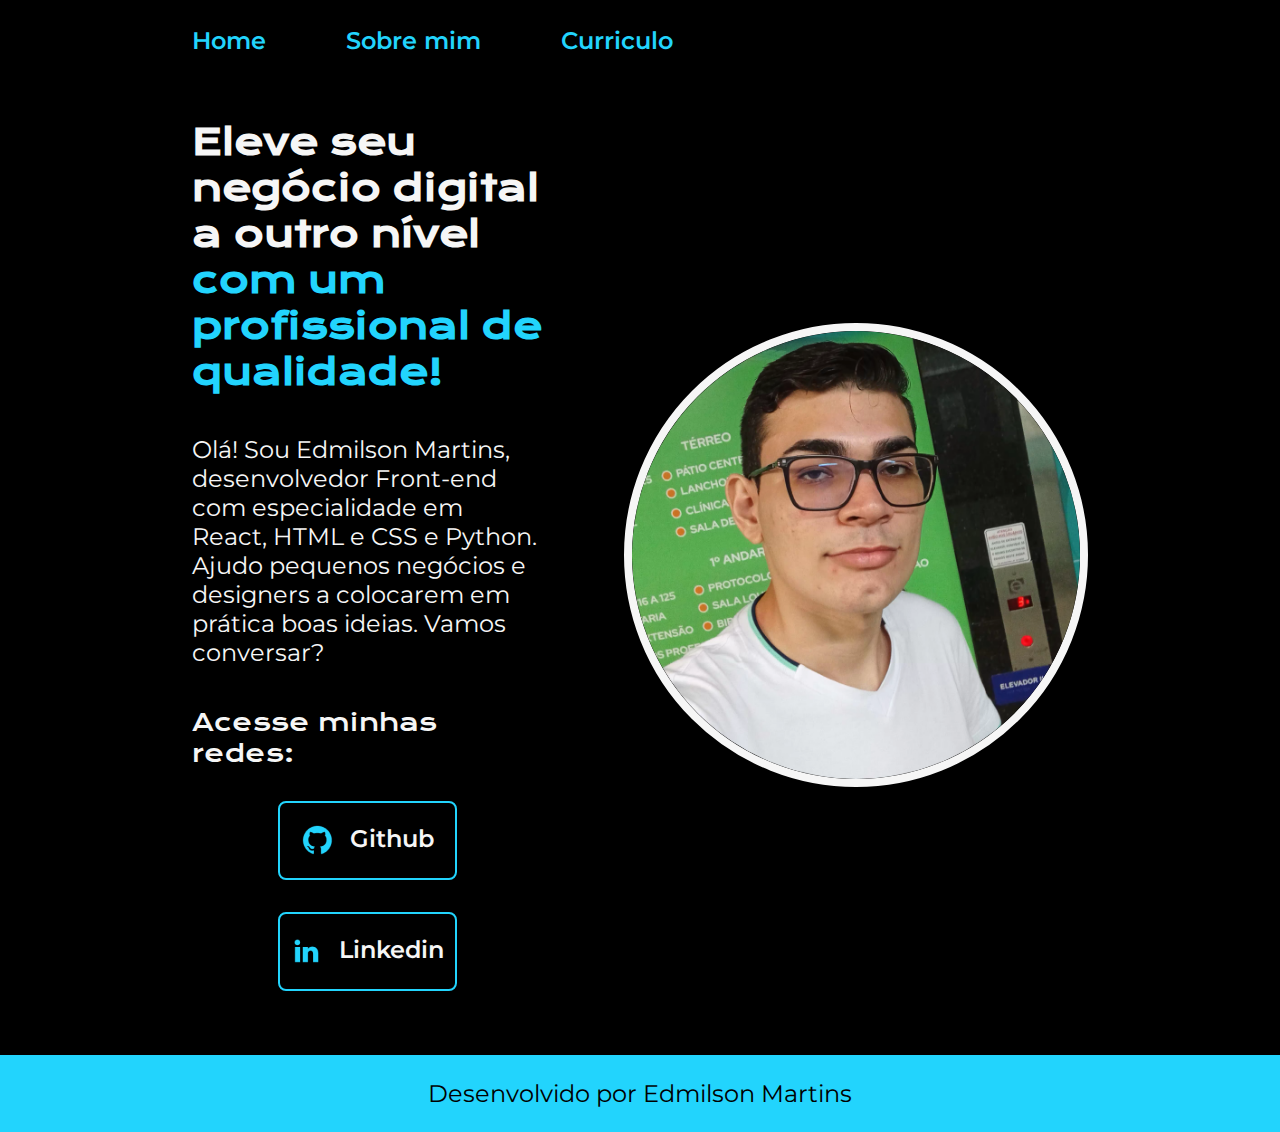
<file: index.html>
<!DOCTYPE html>
<html lang="pt-br">
<head>
    <meta charset="UTF-8">
    <meta http-equiv="X-UA-Compatible" content="IE=edge">
    <meta name="viewport" content="width=device-width, initial-scale=1.0">
    <title>Portifolio</title>
    <link rel="stylesheet" href="./styles/style.css">
</head>
<body>
    <header class="cabecalho">
        <nav class="cabecalho__menu">
            <a class="cabecalho__menu__link" href="index.html">Home</a>
            <a class="cabecalho__menu__link" href="about.html">Sobre mim</a>
            <a class="cabecalho__menu__link" href="curriculo.html">Curriculo</a>
        </nav>
    </header>
    <main class="apresentacao">
        <section class="apresentacao__conteudo">
            <h1 class="apresentacao__conteudo__titulo">Eleve seu negócio digital a outro nível <strong class="titulo-destaque">com um profissional de qualidade!</strong></h1>
            <p class="apresentacao__conteudo__texto">Olá! Sou Edmilson Martins, desenvolvedor Front-end com especialidade em React, HTML e CSS e Python. Ajudo pequenos negócios e designers a colocarem em prática boas ideias. Vamos conversar?</p>
            <div class="apresentacao__links">
                <h2 class="apresentacao__links__subtitulo">Acesse minhas redes:</h2>
                <a class="apresentacao__links__navegacao" href="https://github.com/Edmilson-Martins">
                    <img src="./assets/github.png" alt="Logo Github">
                    Github
                </a>
                <a class="apresentacao__links__navegacao" href="http://www.linkedin.com/in/edmilson-martins-">
                    <img src="./assets/linkedin.png" alt="Logo Linkedin">
                    Linkedin
                </a>
            </div>
        </section>
            <img src="./assets/Edmilson.png" alt="Foto de Edmilson Martins" class="minha_imagem">
    </main>
    <footer class="rodape">
        <p>Desenvolvido por Edmilson Martins</p>
    </footer>
</body>
</html>
</file>
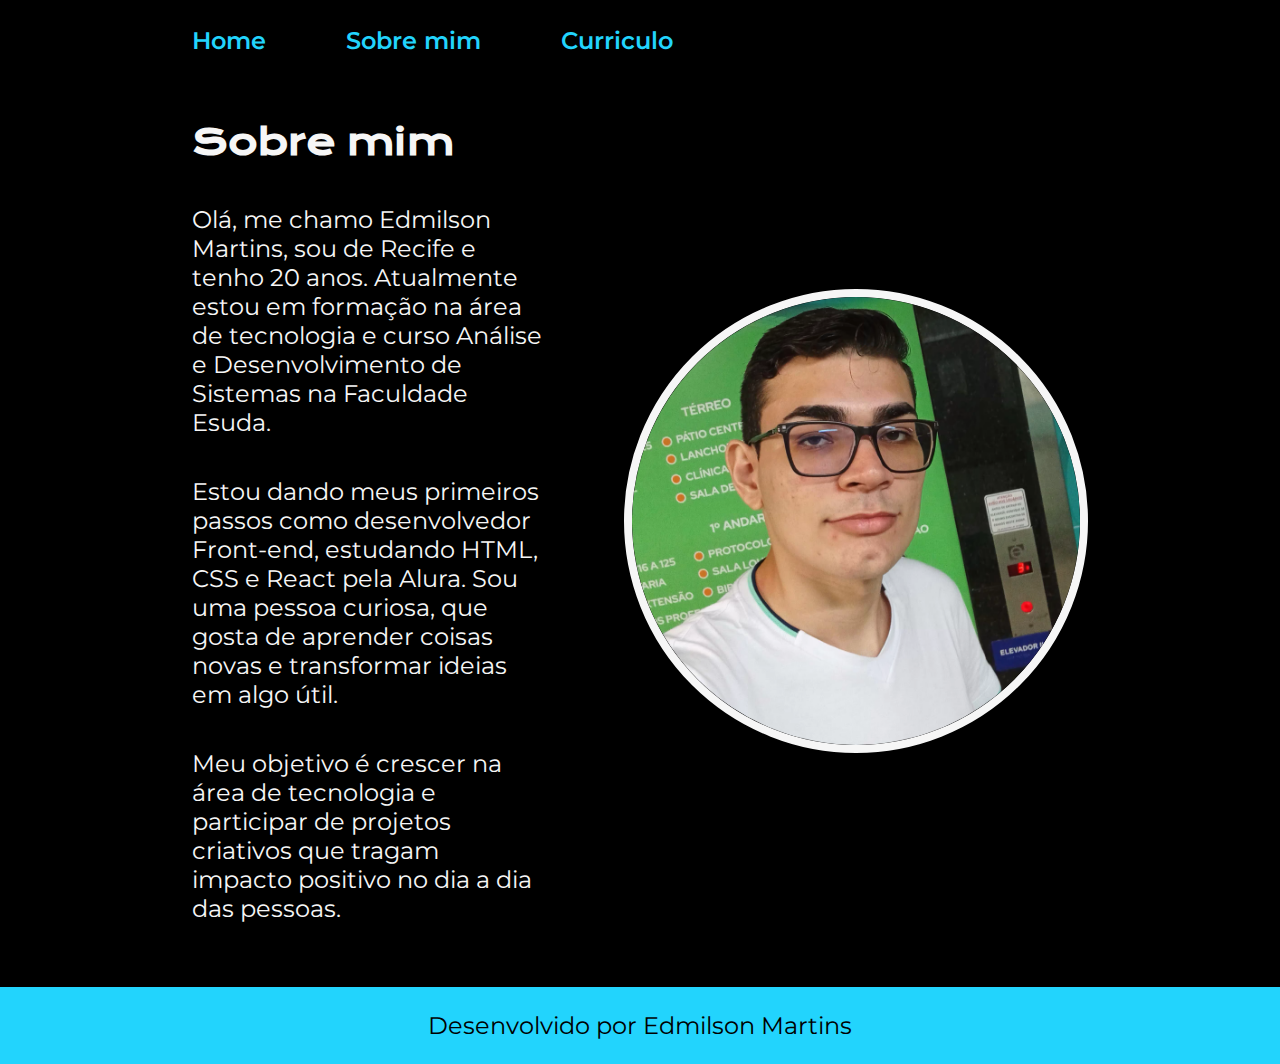
<file: about.html>
<!DOCTYPE html>
<html lang="pt-br">
<head>
    <meta charset="UTF-8">
    <meta http-equiv="X-UA-Compatible" content="IE=edge">
    <meta name="viewport" content="width=device-width, initial-scale=1.0">
    <title>Sobre mim</title>
    <link rel="stylesheet" href="./styles/style.css">
</head>
<body>
    <header class="cabecalho">
        <nav class="cabecalho__menu">
            <a class="cabecalho__menu__link" href="index.html">Home</a>
            <a class="cabecalho__menu__link" href="about.html">Sobre mim</a>
            <a class="cabecalho__menu__link" href="curriculo.html">Curriculo</a>
        </nav> 
    </header>
 
    <main class="apresentacao">
       <section class="apresentacao__conteudo">
        <h1 class="apresentacao__conteudo__titulo">Sobre mim</h1>
            <p class="apresentacao__conteudo__texto">Olá, me chamo Edmilson Martins, sou de Recife e tenho 20 anos. Atualmente estou em formação na área de tecnologia e curso Análise e Desenvolvimento de Sistemas na Faculdade Esuda.</p>
            <p class="apresentacao__conteudo__texto">Estou dando meus primeiros passos como desenvolvedor Front-end, estudando HTML, CSS e React pela Alura. Sou uma pessoa curiosa, que gosta de aprender coisas novas e transformar ideias em algo útil.</p>
            <p class="apresentacao__conteudo__texto">Meu objetivo é crescer na área de tecnologia e participar de projetos criativos que tragam impacto positivo no dia a dia das pessoas.</p>
       </section>
      <img src="./assets/Edmilson.png" alt="Foto de Edmilson Martins" class="minha_imagem">
    </main>
    <footer class="rodape">
        <p>Desenvolvido por Edmilson Martins</p>
    </footer>
</body>
</html>
</file>
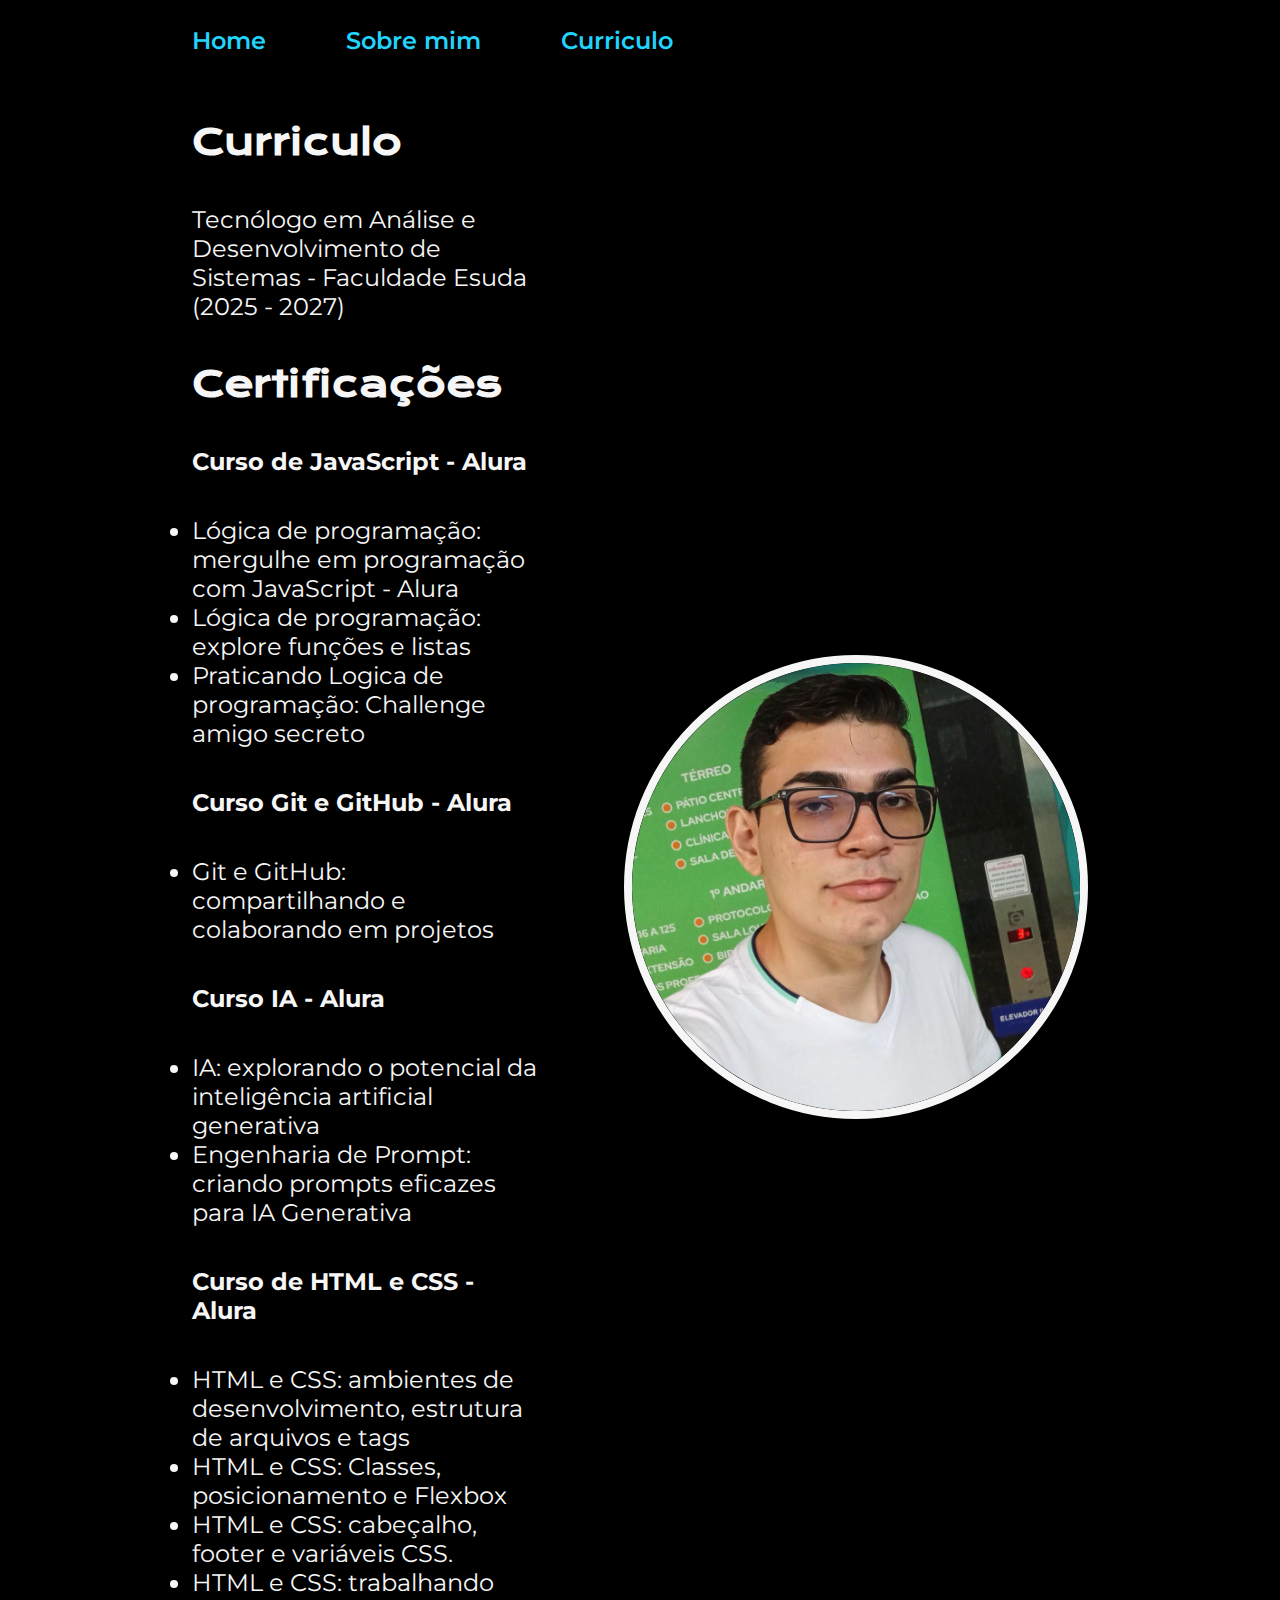
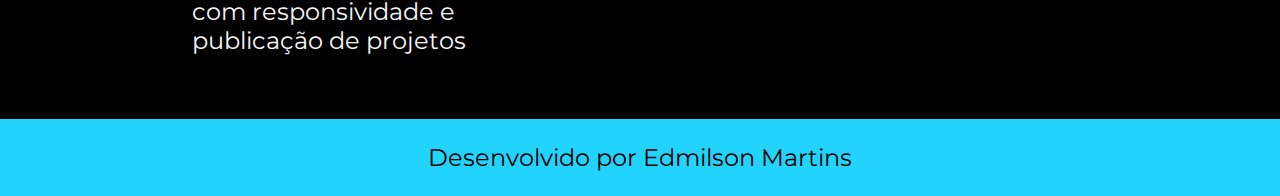
<file: curriculo.html>
<!DOCTYPE html>
<html lang="pt-br">
<head>
    <meta charset="UTF-8">
    <meta http-equiv="X-UA-Compatible" content="IE=edge">
    <meta name="viewport" content="width=device-width, initial-scale=1.0">
    <title>Curriculo</title>
    <link rel="stylesheet" href="./styles/style.css">
</head>
<body>
    <header class="cabecalho">
         <nav class="cabecalho__menu">
            <a class="cabecalho__menu__link" href="index.html">Home</a>
            <a class="cabecalho__menu__link" href="about.html">Sobre mim</a>
            <a class="cabecalho__menu__link" href="curriculo.html">Curriculo</a>
        </nav>
    </header>
    <main class="apresentacao">
        <section class="apresentacao__conteudo">
        <h1 class="apresentacao__conteudo__titulo">Curriculo</h1>
        <p class="apresentacao__conteudo__texto">Tecnólogo em Análise e Desenvolvimento de Sistemas - Faculdade Esuda (2025 - 2027)</p>

         <h2 class="apresentacao__conteudo__titulo">Certificações</h2>
         <h3 class="apresentacao__conteudo__texto">Curso de JavaScript - Alura</h3>
            <div class="apresentacao__conteudo__texto">
                <ul>
                    <li>
                        <a class="link-certificado" href="https://cursos.alura.com.br/user/edmilson01martins01/course/logica-programacao-mergulhe-programacao-javascript/certificate">Lógica de programação: mergulhe em programação com JavaScript - Alura</a>
                    </li>
                    <li>
                        <a class="link-certificado" href="https://cursos.alura.com.br/user/edmilson01martins01/course/logica-programacao-funcoes-listas/certificate">Lógica de programação: explore funções e listas</a>
                    </li>
                    <li>
                        <a class="link-certificado" href="https://cursos.alura.com.br/certificate/edmilson01martins01/logica-programacao-challenge-amigo-secreto">Praticando Logica de programação: Challenge amigo secreto</a>
                    </li>
                </ul>
            </div>
         <h3 class="apresentacao__conteudo__texto">Curso Git e GitHub - Alura</h3>
            <div class="apresentacao__conteudo__texto">
                <ul>
                    <li><a class="link-certificado" href="https://cursos.alura.com.br/certificate/edmilson01martins01/git-github-compartilhando-colaborando-projetos">Git e GitHub: compartilhando e colaborando em projetos</a>
                    </li>
                </ul>
            </div>
         <h3 class="apresentacao__conteudo__texto">Curso IA - Alura</h3>
            <div class="apresentacao__conteudo__texto">
                <ul>
                    <li>
                        <a class="link-certificado" href="https://cursos.alura.com.br/certificate/edmilson01martins01/ia-explorando-potencial-inteligencia-artificial-generativa">IA: explorando o potencial da inteligência artificial generativa</a>
                    </li>
                    <li>
                        <a class="link-certificado" href="https://cursos.alura.com.br/certificate/edmilson01martins01/engenharia-prompt-criando-prompts-eficazes-ia-generativa">Engenharia de Prompt: criando prompts eficazes para IA Generativa</a>
                    </li>
                </ul>
            </div>
         <h3 class="apresentacao__conteudo__texto">Curso de HTML e CSS - Alura</h3>
            <div class="apresentacao__conteudo__texto">
                <ul>
                    <li>
                        <a class="link-certificado" href="https://cursos.alura.com.br/certificate/edmilson01martins01/html-css-ambiente-arquivos-tags"> HTML e CSS: ambientes de desenvolvimento, estrutura de arquivos e tags</a>
                    </li>
                    <li>
                        <a class="link-certificado" href="https://cursos.alura.com.br/certificate/edmilson01martins01/html-css-classes-posicionamento-flexbox"> HTML e CSS: Classes, posicionamento e Flexbox</a>
                    </li>
                    <li>
                        <a class="link-certificado" href="https://cursos.alura.com.br/certificate/edmilson01martins01/html-css-cabecalho-footer-variaveis-css"> HTML e CSS: cabeçalho, footer e variáveis CSS.</a>
                    </li>
                    <li>
                        <a class="link-certificado" href="https://cursos.alura.com.br/certificate/edmilson01martins01/html-css-responsividade-publicacao-projetos"> HTML e CSS: trabalhando com responsividade e publicação de projetos</a>
                    </li>
                </ul>
            </div>
        </section>
         <img src="./assets/Edmilson.png" alt="Foto de Edmilson Martins" class="minha_imagem">
    </main>
    <footer class="rodape">
        Desenvolvido por Edmilson Martins
    </footer>
</body>
</html>
</file>
<file: styles/style.css>
@import url('https://fonts.googleapis.com/css2?family=Krona+One&family=Montserrat:wght@400;600&display=swap');

* {
    margin: 0;
    padding: 0;
}

:root {
    --cor-primaria: #000000;
    --cor-secundaria: #F6F6F6;
    --cor-terciaria: #22D4FD;
    --cor-hover: #272727;

    --fonte-primaria: 'Krona One', sans-serif;
    --fonte-secundaria: 'Montserrat', sans-serif;
}

body {
    box-sizing: border-box;
    background-color: var(--cor-primaria);
    color: var(--cor-secundaria);
}

.cabecalho {
    padding: 2% 0% 0% 15%;
}

.cabecalho__menu {
    display: flex;
    gap: 80px;
}

.cabecalho__menu__link {
    font-family: var(--fonte-secundaria);
    font-size: 1.5rem;
    font-weight: 600;
    color: var(--cor-terciaria);
    text-decoration: none;
}

.apresentacao {
    padding: 5% 15%;
    display: flex;
    align-items: center;
    justify-content: space-between;
    gap: 82px;
}

.apresentacao__conteudo {
    width: 50%;
    display: flex;
    flex-direction: column;
    gap: 40px;
}

.apresentacao__conteudo__titulo { 
    font-size: 2.25rem;
    font-family: var(--fonte-primaria);
}

.titulo-destaque {
    color: var(--cor-terciaria);
}

.apresentacao__conteudo__texto {
    font-size: 1.5rem;
    font-family: var(--fonte-secundaria);
}

.apresentacao__links {
    display: flex;
    flex-direction: column;
    justify-content: space-between;
    align-items: center;
    gap: 32px;
}
.apresentacao__links__subtitulo {
    font-family: var(--fonte-primaria);
    font-weight: 400;
    font-size: 1.5rem;
}

.apresentacao__links__navegacao {
    display: flex;
    justify-content: center;
    gap: 16px;
    border: 2px solid var(--cor-terciaria);
    width: 50%;
    text-align: center;
    border-radius: 8px;
    font-size: 1.5rem;
    font-weight: 600;
    padding: 21.5px 0;
    text-decoration: none;
    color: var(--cor-secundaria);
    font-family: var(--fonte-secundaria);
}

.apresentacao__links__navegacao:hover {
    background-color: var(--cor-hover);
    padding: 5%;
}

.minha_imagem {
    width: 50%;          
    height: 50%;         
    border-radius: 50%;     
    border: 8px solid var(--cor-secundaria); 
    object-fit: cover;     
}

.rodape {
    padding: 24px;
    color: var(--cor-primaria);
    background-color: var(--cor-terciaria);
    text-align: center;
    font-family: var(--fonte-secundaria);
    font-size: 1.5rem;
    font-weight: 400;
}

.link-certificado {
    color: var(--cor-secundaria); 
    text-decoration: none; 
}

.link-certificado:hover {
    color: var(--cor-terciaria); 
}
@media (max-width: 1200px ) {
    .cabecalho{
        padding: 10%;
    }
    .cabecalho__menu{
      justify-content: center;  
    }
    
    .apresentacao {
        flex-direction: column-reverse;
        padding: 5%;
    }

    .apresentacao__conteudo {
        width: auto;

    }
}
</file>
